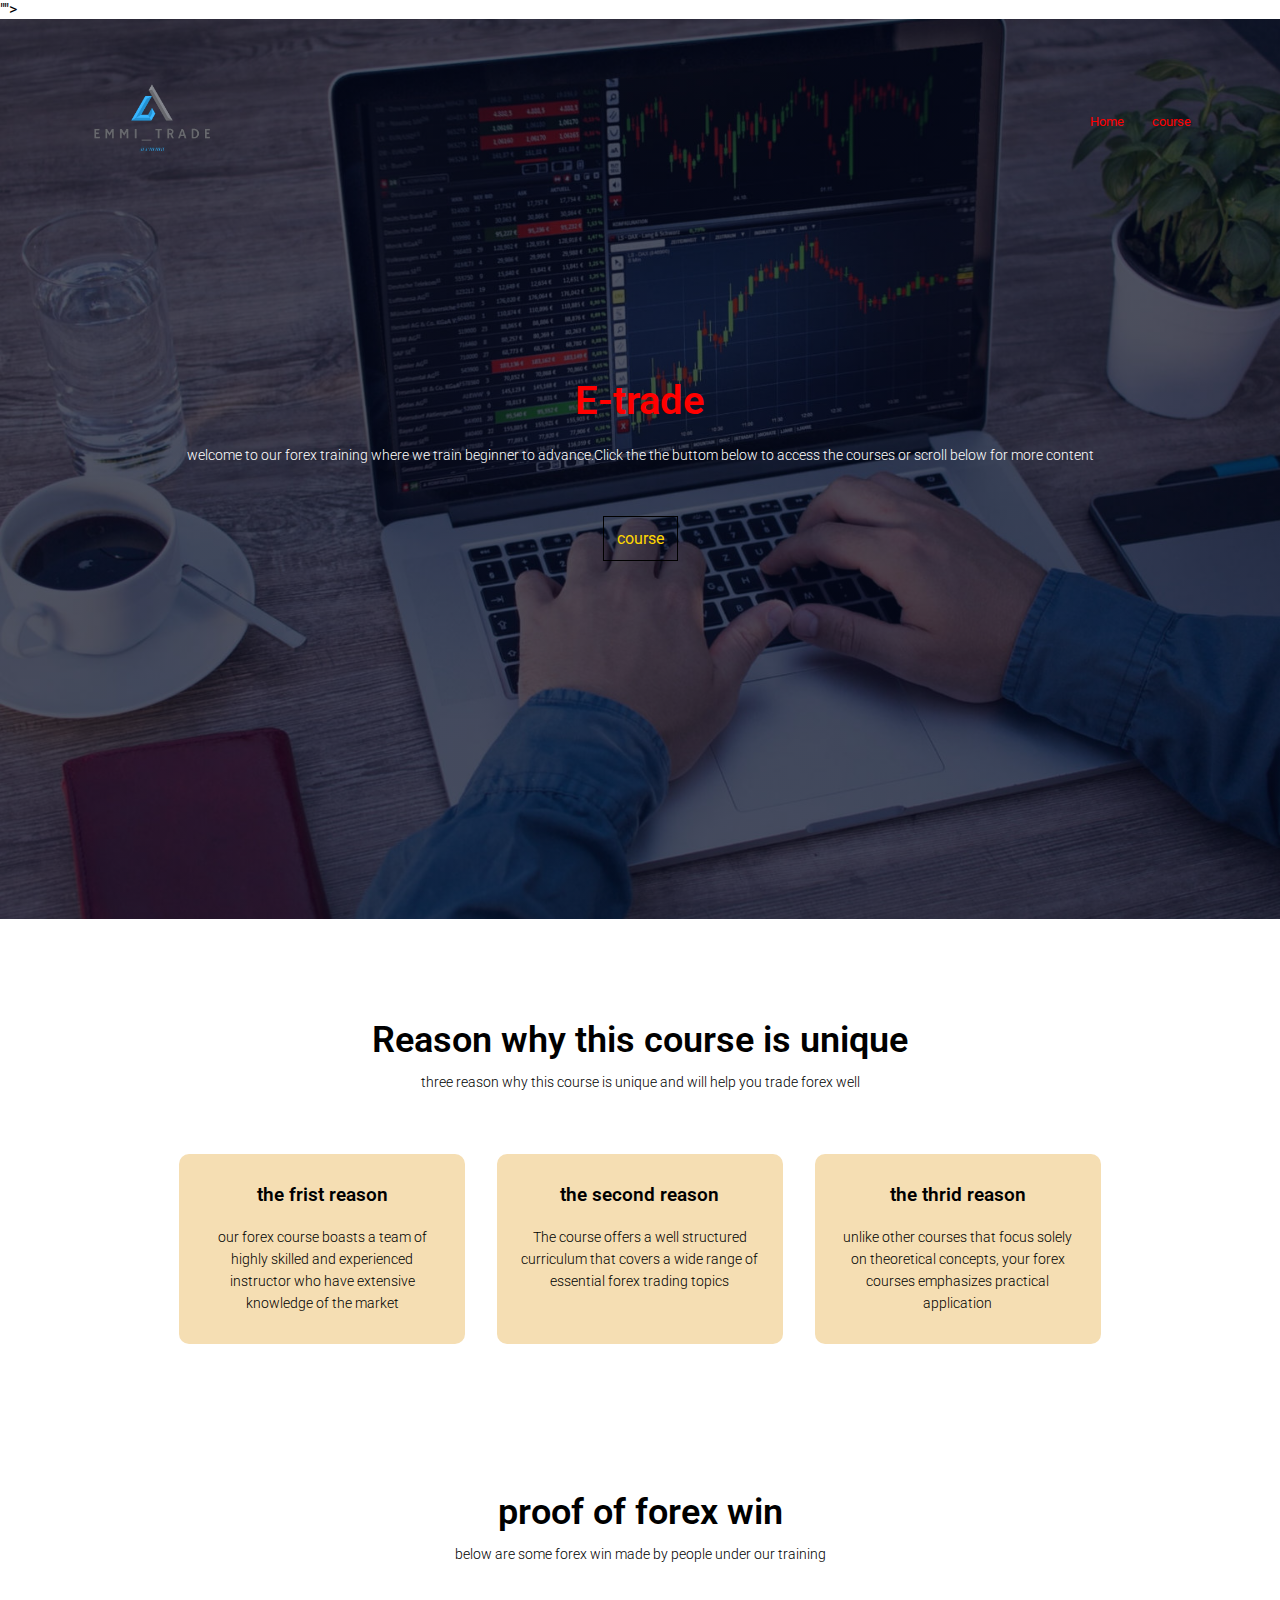
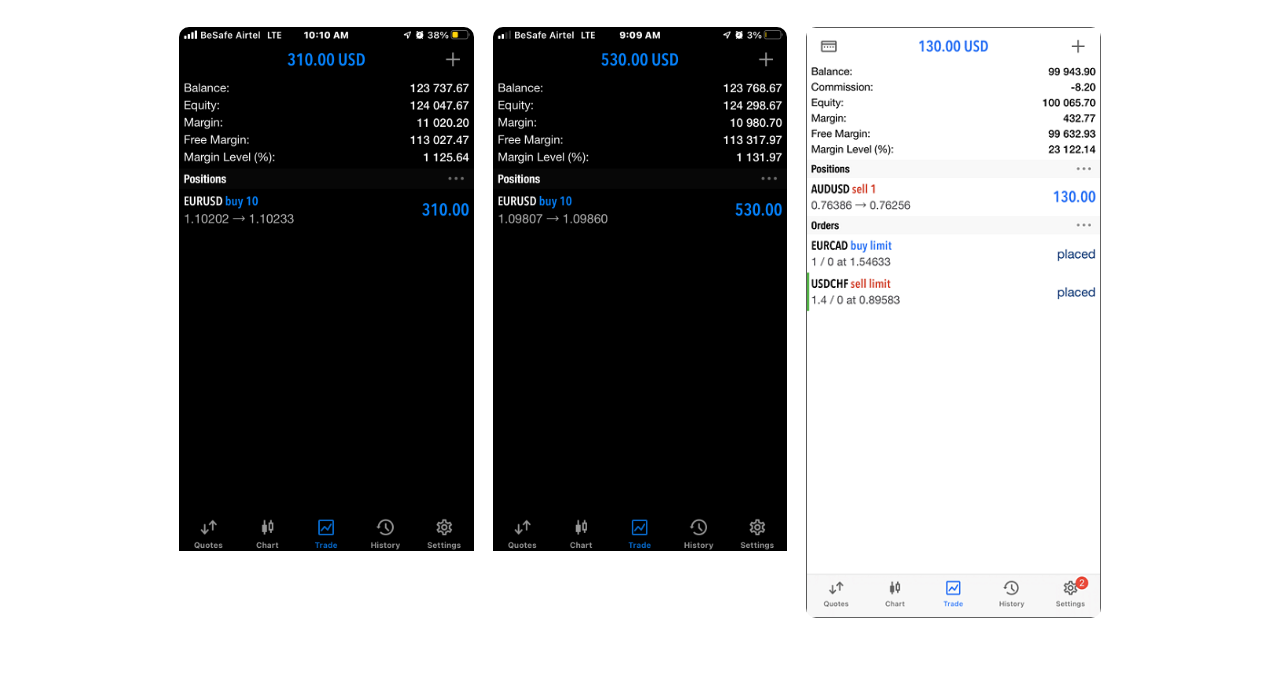
<file: index.html>
<!DOCTYPE html>
<html lang="en">
<head>
    <meta charset="UTF-8">
    <meta name="viewport" content="width=device-width, initial-scale=1.0">
    <title>Emmanuel Welcome</title>
    <link rel="stylesheet" href="style.css">
    <link rel="preconnect" href="https://fonts.googleapis.com">
<link rel="preconnect" href="https://fonts.gstatic.com" crossorigin>
<link href="https://fonts.googleapis.com/css2?family=Merriweather:ital,wght@1,300&family=Playfair+Display:ital,wght@1,600&family=Poppins:ital,wght@0,500;1,300;1,500&family=Roboto+Condensed:ital,wght@1,700&family=Roboto:ital,wght@0,300;0,400;1,300&display=swap" rel="stylesheet">
<link rel="stylesheet" href="https://stackpath.bootstrapcdn.com/font-awesome/4.7.0/css/font-awesome.min.css">"">
</head>
<body>
    <section class="header">
        <nav>
            <a href="index.html"><img src="img/IMG_3068-removebg-preview.png"></a>
            <div class="nav-links" id="navLlinks">
                <i class="fa fa-times" aria-hidden="true" onclick="hidemenu()"></i>
                <ul>
                    <li><a href="index.html">Home</a></li>
                    <li><a href="courses - Copy.html">course</a></li>
                </ul>
            </div>
            <i class="fa fa-bars" aria-hidden="true"onclick="showmenu()" ></i> 
        </nav>

<div class="text-box">
    <h1>E-trade</h1>
    <p>welcome to our forex training where we train beginner to advance.Click the the buttom below to access the courses or scroll below for  more content </p>
    <a href="courses - Copy.html" class="hero-btn">course</a>
</div>

    </section> 

<!----His Picture----->

<section class="Picture">
    <h1>Reason why this course is unique</h1>
    <p>three reason why this course is unique and will help you trade forex well</p>

    <div class="row">
        <div class="picture">
            <h3>the frist reason</h3>
            <p>
                our forex course boasts a team of highly skilled and experienced instructor who have extensive knowledge of the market
            </p>
        </div>
        <div class="picture">
            <h3>the second reason</h3>
            <p>
                The course offers a well structured curriculum that covers a wide range of essential forex trading topics
            </p>
        </div>
        <div class="picture">
            <h3>the thrid reason</h3>
            <p>
                unlike other courses that focus solely on theoretical concepts, your forex courses emphasizes practical application
            </p>
        </div>
    </div>

</section>

<!-----hisimage------->

<section class="hisimage">
    <h1>proof of forex win</h1>
    <p>below are some forex win made by people under our training </p>
    <div class="row">
        <div class="campus-col">
            <img src="img/IMG_3499.PNG">
            <div class="layer">
                <h3>Nice</h3>
            </div>
        </div>
        <div class="campus-col">
            <img src="img/IMG_3479.PNG">
            <div class="layer">
                <h3>Money</h3>
            </div>
        </div>
        <div class="campus-col">
            <img src="img/IMG_3167.PNG">
            <div class="layer">
                <h3>Cash</h3>
            </div>
        </div>
    </div>

</section>
</file>
<file: style.css>
*{
    margin: 0;
    padding: 0;
    font-family: 'Roboto', sans-serif;
}
.header{
    min-height: 100vh;
    width: 100%;
    background-image: linear-gradient(rgba(4,9,30,0.7),rgba(4,9,30,0.7)),url(img/forex-pictures-v9gj4lh8tr1xnbyp.jpg)
    ;
    background-position: center;
    background-size: cover;
    position: relative;
}
nav{
    display: flex;
    padding: 2% 6%;
    justify-content: space-between;
    align-items: center;
}
nav img{
    width: 150px;
}
.nav-links{
    flex: 1;
    text-align: right;
}
.nav-links ul li{
    list-style: none;
    display: inline-block;
    padding: 8px 12px;
    position: relative;
}
.nav-links ul li a{
    color: red;
    text-decoration: none;
    font-size: 13px;
}
.nav-links ul li::after{
    content: '';
    width: 0%;
    height: 2px;
    background: black;
    display: block;
    margin: auto;
    transition: 0.5s;
}
.nav-links ul li:hover::after{
    width: 100%;
}
.text-box{
    width: 90%;
    color: red;
    position: absolute;
    top: 50%;
    left: 50%;
    transform: translate(-50%,-50%);
    text-align: center;
}
.text-box h1{
    font-size: 40px;
}
.text-box p{
    margin: 10px 0 40px;
    font-size: 14px;
    color: white;
}
.hero-btn{
    display: inline-block;
    text-decoration: none;
    color: gold;
    border: 1px solid black;
    padding: 12px 13px;
    background: transparent;
    position: relative;
    cursor: pointer;
}
.hero-btn:hover{
    border: 1px solid red;
    background: red;
    transition: 0.5s;
}
nav .fa{
    display: none;
}
@media(max-width: 700px){
    .text-box h1{
        font-size: 30px;
    } 
      .nav-links ul li{
        display: block;
    } 
    .nav-links{
        position: fixed;
        background: wheat;
        height: 100vh;
        width: 200px;
        top: 0;
        right:-200px;
        text-align: left;
        z-index: 2;
        transition: 1s;
    }
    nav .fa{
        display: block;
        color: black;
        margin: 10px;
        font-size: 22px;
        cursor: pointer;   
    }  
    .nav-links ul{
        padding: 30px;
    }  
}



.Picture{
    width: 80%;
    margin: auto;
    text-align: center;
    padding-top: 100px;
}

h1{
    font-size: 36px;
    font-weight: 600;
}

p{
    color: black;
    font-size: 14px;
    font-weight: 300;
    line-height: 22px;
    padding: 10px;
}

.row{
    margin: 5%;
    display: flex;
    justify-content: space-between;
}

.picture{
    flex-basis: 31%;
    background: wheat;
    border-radius: 10px;
    margin-bottom: 5%;
    padding: 20px 12px;
    box-sizing: border-box;
    transition: 0.5s;
}
h3{
    text-align: center;
    font-weight: 600;
    margin: 10px 0;
}
.picture:hover{
    box-shadow: 0 0 20px 0px rgb(0,0,0,0.2);

}
@media(max-width: 700px){
    .row{
        flex-direction: column;
    }  
}

/*-----hisimage------*/

.hisimage{
    width: 80%;
    margin: auto;
    text-align: center;
    padding-top: 50px;
}
.hisimage{
    width: 80%;
    margin: auto;
    text-align: center;
    padding-top: 50px;
}
.campus-col{
    flex-basis: 32%;
    border-radius: 10px;
    margin-bottom: 30px;
    position: relative;
    overflow: hidden;
}
.campus-col img{
    width: 100%;
    display: block;
}
.layer{
    background: transparent;
    height: 100%;
    width: 100%;
    position: absolute;
    top: 0;
    left: 0;
    transition: 0.5s;
}
.layer:hover{
    background: rgb(226,0,0,0.7);
}
.layer h3{
    width: 100%;
    font-weight: 500;
    color: white;
    font-size: 26px;
    bottom: 0;
    left: 50%;
    transform: translateX(-50%);
    position: absolute;
    opacity: 0;
    transition: 0.5s;
}
.layer:hover h3{
    bottom: 49%;
    opacity: 1;
}

.head{
    text-align: center;
    margin-bottom: 0px;
}

.sub{
    text-align: center;
    bottom: 10% ;
    background: red;
    font-size: 40px;
}

.video{
        font-size: 50px;
}

.ass{
    width: 100%;
    
}

.container{
    display: grid;
    grid-template-columns: 2fr 1fr;
    gap: 15px;
    align-items: flex-start;
    padding: 5px- 5%;
}

.container .main-video{
    background: white;
    border-radius: 5px;
    padding: 100px;
}

.container .main-video video{
    width: 100%;
    border-radius: 5px;
}

.container .main-video .title{
    color: black;
    font-size: 23px;
    padding-top: 15px;
    padding-bottom: 15px;
}

.container .video-list{
    background: whitesmoke;
    border-radius: 5px;
    height: 520px;
    overflow-y: scroll;
}

.container .video-list::-webkit-scrollbar{
    width: 7px;   
}

.container .video-list::-webkit-scrollbar-track{
    background: #ccc;
    border-radius: 50px;
}

.container .video-list::-webkit-scrollbar-thumb{
    background: #ccc;
    border-radius: 50px;
}

.container .video-list .vid video{
    width: 100px;
    border-radius: 5px;
}

.container .video-list .vid{
    display: flex;
    align-items: center;
    gap: 15px;
    background: white;
    border-radius: 5px;
    margin: 10px;
    padding: 10px;
    border:1px solid rgba(0,0,0,1);
}

.container .video-list .vid:hover{
    background: #eee;

}

.container .video-list .vid.active{

}




@media (max-width: 360px){
    .container{
        grid-template-columns: 1fr;
    }

    .ack{
        width: 30px;
        height: 30px;
    }
}
</file>
